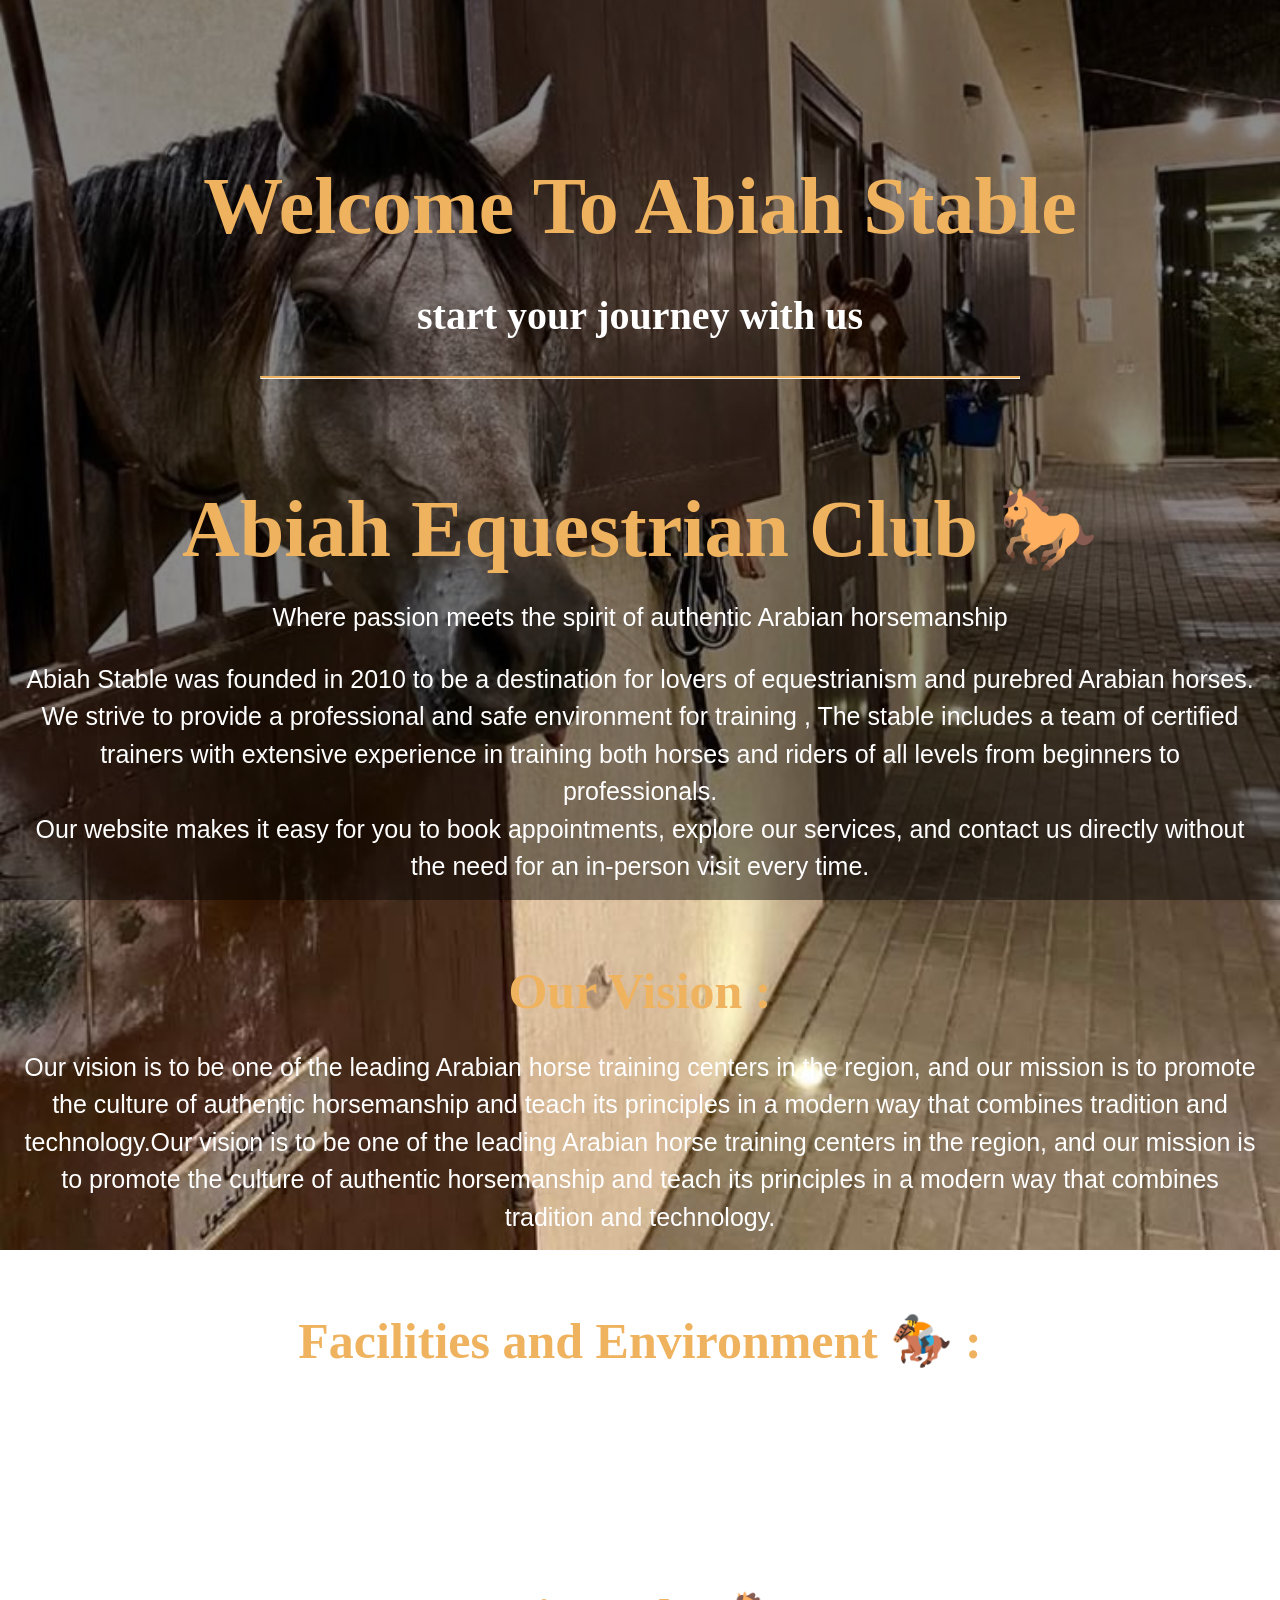
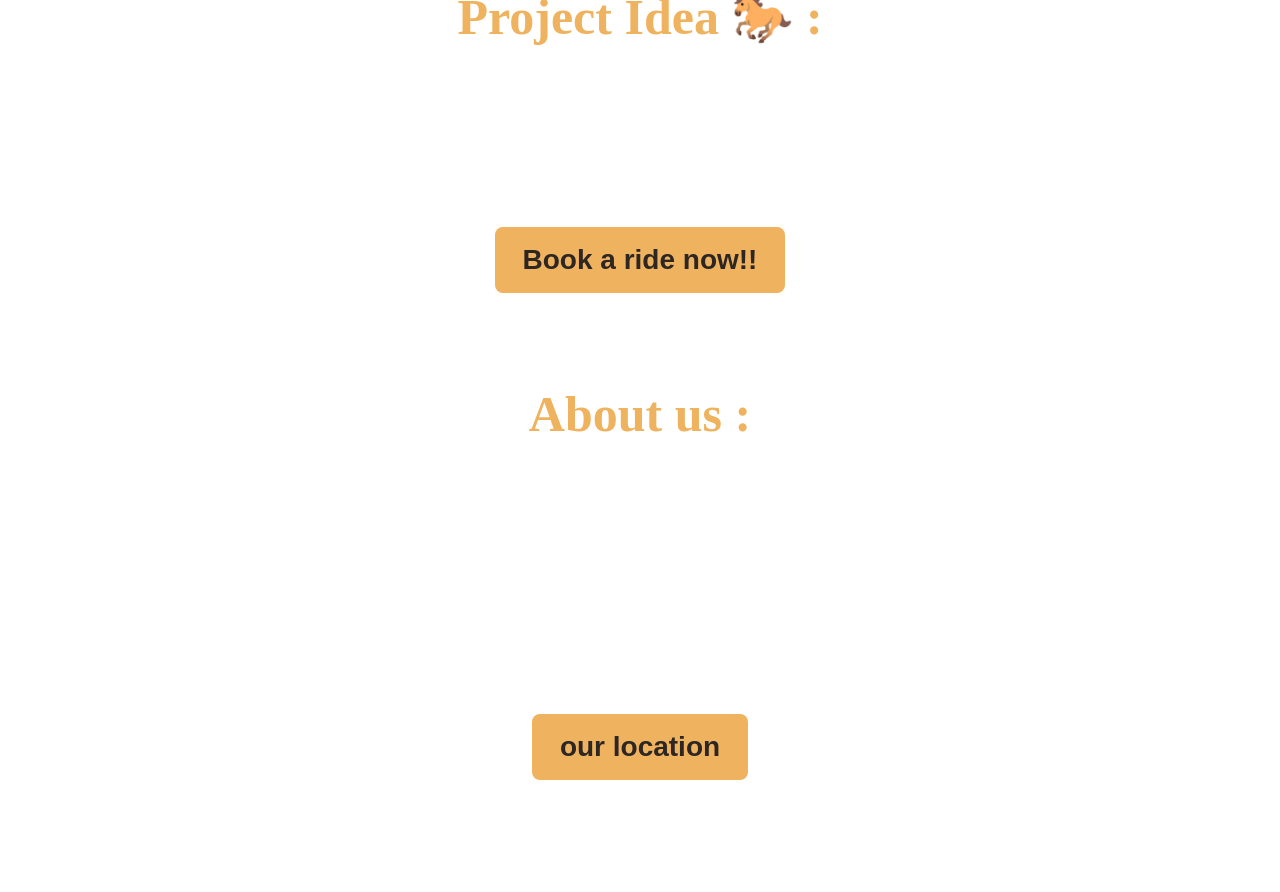
<file: index.html>
<!doctype html>
<html lang="ar" dir="ltr">
<head>
  <meta charset="UTF-8">
  <meta name="viewport" content="width=device-width, initial-scale=1.0">
  <title>AbiahStable.com</title>
<style>
*{text-align: center;}
body {
  font-family: "Open Sans", sans-serif;
  line-height: 1.5; /*  المسافة بينن الاسطر */ 
  color:#efb35f;
  background:   linear-gradient(rgba(0,0,0,0.45), rgba(0,0,0,0.45)),  url("p1.jpg");
  background-size: cover;
  background-position: center;
  background-attachment: fixed;
  background-repeat: no-repeat;
}
h1, h2, h3 {
  font-family: "Merriweather", serif;
  color: #ffffff;
  margin: 20px 0 10px;
  font-size: 40px;
}
p {
  max-width: 1500px;
  margin: auto;
  padding: 0 15px;
  color: #ffffff;
  font-size: 25px;
}
hr {
  width: 60%;
  margin: 30px auto;
  border-top: 2px solid #efb35f;
}
h1{
  font-size: 80px;
  margin-top: 90px;
  text-transform: capitalize;
  color :#efb35f ;
}
h2 {
  font-size: 50px;
  color: #efb35f;
  margin-bottom: 20px;
}
a {
  color: #ffffff;
  font-weight: bold;
  text-decoration: none;
}
ul {
  list-style: none;
  padding: 0;
  color: #ffffff;
}
ul li {
  margin: 10px 0;
  font-size: 28px ;
}
ul li a {
  background: #efb35f;
  color: #2d2623;
  padding: 12px 28px;
  border-radius: 8px;
  display: inline-block;
  text-decoration: none;
  font-weight: 700; 
}
ul li a:hover {
  transform: scale(1.04);
  transition: 0.2s;
}
  </style>
</head>
<body>
  <BR><BR>
 <h1>Welcome to Abiah Stable </h1>
  <h3>start your journey with us </h3>
  <hr>
  <h1>Abiah Equestrian Club 🐎</h1>
  <p>Where passion meets the spirit of authentic Arabian horsemanship</p>
<br>
<p>
 Abiah Stable was founded in 2010 to be a destination for lovers of equestrianism and purebred Arabian horses.
 We strive to provide a professional and safe environment for training , The stable includes a team of certified trainers with extensive 
 experience in training both horses and riders of all levels from beginners to professionals.
</p>
<p>
  Our website makes it easy for you to book appointments, explore our services, and contact us directly without the need for an in-person visit every time.
</p>
    
<br><br>
<h2> Our Vision : </h2>
<p>
Our vision is to be one of the leading Arabian horse training centers in the region, and our mission is to promote the culture of authentic horsemanship 
and teach its principles in a modern way that combines tradition and technology.Our vision is to be one of the leading Arabian horse training centers in the 
region, and our mission is to promote the culture of authentic horsemanship and teach its principles in a modern way that combines tradition and technology.
</p>
<br><br>
<h2>  Facilities and Environment 🏇 : </h2>
<p>
 The stable includes training arenas equipped with the latest tools and air-conditioned, comfortable stalls for the horses.
 We also provide outdoor training areas and green spaces that allow riders and horses to train freely and safely
</p>

<br><br>
<h2>  Project Idea 🐎 :  </h2>
<p>
   This project aims to automate the booking system in the stable. Through this system, visitors can easily schedule training sessions, view available time slots,
    and receive booking confirmation notifications. This step helps reduce errors and improves time management for both trainers and clients.
</p>

<br>
<ul>
  <li><a href="Page2.html" target = "_blank"> Book a ride now!! </a></li>
</ul>
<br><br>
<h2>  About us : </h2>
<ul>
<li> Whatsapp : +9666501288903 </li>
<li> Snapchat : Abiah.stable</li>
<li> Instagram : Abiah </li>
<li> Gmail : Abiah22@gmail.com</li>
<br>
<li><a href="https://www.google.com/maps" target="_blank" > our location </a></li>

<br><br>
<p> © 2025 All rights reserved to Abiah Stable </p>

<script>
  window.alert(" Are yue ready to begin with us ? ");
  console.log("Abiah Stable");
</script>
</body>
</html>
</file>
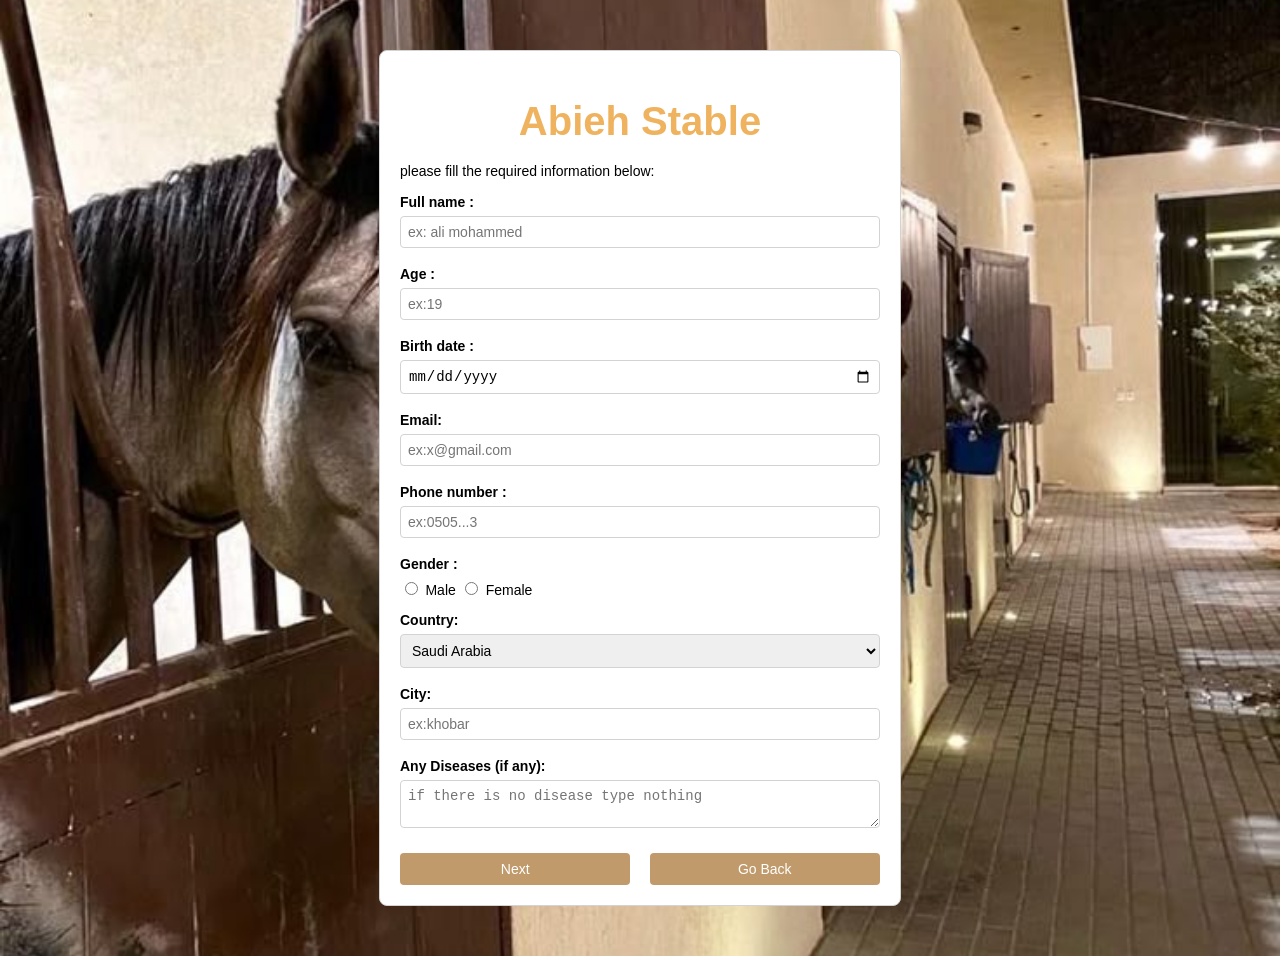
<file: Page2.html>
<!DOCTYPE html>
<html>
<head>
<meta charset="UTF-8">
<title>Abieh Stable</title>
<style>
body {
  font-family:"Open Sans", sans-serif ;
  background: url('p1.jpg') center/cover no-repeat;
  margin: 0;
  padding: 0;
  line-height: 1.5; /*  المسافة بينن الاسطر */ 

}

.form-box {
  width: 480px;
  margin: 50px auto;
  color:#efb35f;
  background-color: #ffffff  ; 
  padding: 20px;
  border-radius: 8px;
  border: 1px solid lightgray;
}

h2 {
  text-align: center;
  font-family:"Open Sans", sans-serif;
  color:#efb35f;
  margin: 20px 0 10px;
  font-size: 40px;
}

.note-text {
  font-size: 14px;
  color: black;
  margin-bottom: 10px;
}

label {
  font-size: 14px;
  color: black;
  display: block;
  margin-top: 8px;
  margin-bottom: 3px;
  font-weight: bold;
}

input[type=text],input[type=number],input[type=date],input[type=email],textarea,select {
  width: 100%;
  padding: 7px;
  border: 1px solid lightgray;
  border-radius: 4px;
  font-size: 14px;
  box-sizing: border-box;
  margin-bottom: 8px;
}
input[type=submit]   {
  background: #c19a6b;
  color: white;
  margin-top: 10px;
  border-radius: 4px;
  font-size: 14px;
  padding: 8px;
  width: 48%;
  border: none;

}
input[type=reset]   {
  background: #c19a6b;
  color: white;
  margin-top: 10px;
  border-radius: 4px;
  font-size: 14px;
  padding: 8px;
  width: 48%;
  border: none;

}
.buttons{
  display: flex;
  justify-self: space-between;
  gap:4%;
}
input[type=submit]:hover {
  background:brown ;
}
input[type=reset]:hover {
  background:brown ;
}


</style>

</head>

<body>

<div class="form-box">
  <form method="post" action="action_page.php" >
    <h2>Abieh Stable</h2>

    <div class="note-text">please fill the required information below:</div>

    <label>Full name :</label>
    <input type="text" id="fullname" name="fullname" placeholder="ex: ali mohammed" required>

    <label>Age :</label>
    <input type="number" id="age" name="age" placeholder="ex:19" required>

    <label>Birth date :</label>
    <input type="date" name="birth" required>

    <label>Email:</label>
    <input type="email" name="email" placeholder="ex:x@gmail.com" required>

    <label>Phone number :</label>
    <input type="text" name="phone" placeholder="ex:0505...3" required>

    <label>Gender :</label>
    <div class="gender-row">
      <input type="radio" id="male" name="gender" value="Male" required>
      <label for="male" style="display:inline;font-weight:normal;">Male</label>

      <input type="radio" id="female" name="gender" value="Female">
      <label for="female" style="display:inline;font-weight:normal;">Female</label>
    </div>

    <label>Country:</label>
    <select name="country" required>
      <option value="Saudi Arabia">Saudi Arabia</option>
      <option value="Kuwait">Kuwait</option>
      <option value="Bahrain">Bahrain</option>
      <option value="Qatar">Qatar</option>
      <option value="Oman">Oman</option>
      <option value="United Arab Emirates">United Arab Emirates</option>
    </select>

    <label>City:</label>
    <input type="text" name="city" placeholder="ex:khobar" required>

    <label>Any Diseases (if any):</label>
    <textarea name="disease" placeholder="if there is no disease type nothing"></textarea>
<div class="buttons">


    <input type="submit" name="save" value="Next">
    <input type="reset" name ="delete" value="Go Back" >

</div>
  </form>

 

</body>
</html>
</file>
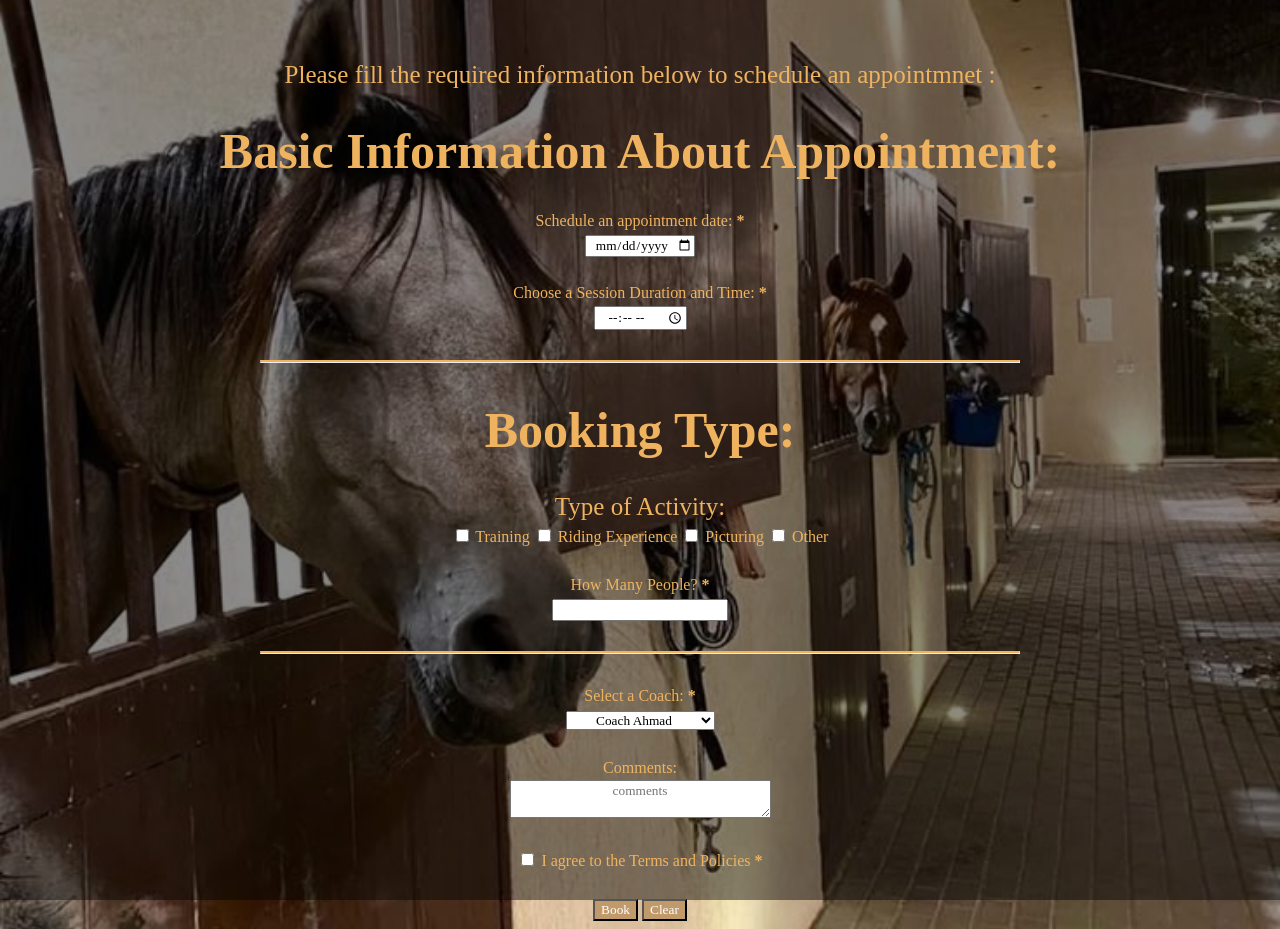
<file: Page3.html>
<!DOCTYPE html>
<html>
  <head>
    <title>Abiah Stable</title>
    <style>
 *{text-align: center;
  font-family: "Merriweather", serif;


}

body {
  font-family: "Open Sans", sans-serif;
  line-height: 1.5;  
  color:#efb35f;
  background:   linear-gradient(rgba(0,0,0,0.45), rgba(0,0,0,0.45)),  url("p1.jpg");
  background-size: cover;
  background-position: center;
  background-attachment: fixed;
  background-repeat: no-repeat;

}
h1,h2,h3{
font-family: "Merriweather" , serif;
color: #ffffff;
margin: 20px 10px;
font-size: 40px;
}

p {
  font-family: "Merriweather";
  max-width: 1500px;
  margin: auto;
  padding: 0 15px;
  color :#efb35f ;
  font-size: 25px;
}

hr {
  width: 60%;
  margin: 30px auto;
  border-top: 2px solid #efb35f;
}

h2 {
  font-size: 50px;
  color :#efb35f ;
  margin-bottom: 20px;
}

ul {
  list-style: none;
  padding: 0;
  color: #ffffff;
}

label.required::after{
content: " *";
color: #efb35f;
font-weight: bold;
}

.buttonColor{
            background-color: #c19a6b;
            color: white;
        }
    </style>
    <meta charset="UTF-8">
  </head>
  <body>
    <br><br>
    <p>Please fill the required information below to schedule an appointmnet : </p>
    <form action="action_page.php" method="post">

      <h2>Basic Information About Appointment:</h2>
      <label for="date" class="required">Schedule an appointment date:</label><br>
      <input type="date" id="date" name="AppointmentDay" required>
      <br><br>
      <label for="duration"  class="required" >Choose a Session Duration and Time:</label> <br>
      <input type="time" id="duration" name="duration" required> 
      <br><hr>

      <h2>Booking Type:</h2>
      <p>Type of Activity:</p>
      <input type="checkbox" id="train" name="activity[]" value="Training">
      <label for="train">Training</label>
      <input type="checkbox" id="riding" name="activity[]" value="RidingExperience">
      <label for="riding">Riding Experience</label>
      <input type="checkbox" id="pic" name="activity[]" value="Picturing">
      <label for="pic">Picturing</label>
      <input type="checkbox" id="other" name="activity[]" value="Other">
      <label for="other">Other</label>
      <br><br>
      <label for="NumOfPer" class="required">How Many People?</label><br>
      <input type="number" id="NumOfPer" name="NumberOfPersons" min="1" required>
      <br><hr>

      <label for= "coach" class="required">Select a Coach:</label><br>
   <select id="coach" name="Coach" required>
   <option value="Ahmad">Coach Ahmad </option>
   <option value="Reem">Coach Reem  Al-Bahr</option>
   <option value="Khaled">Coach Khaled Al-Najm</option>>
   </select>
      <br><br>

      <label for="notes">Comments:</label><br>
      <textarea id="notes" name="comments" rows="2" cols="30" placeholder="comments"></textarea>
      <br><br>

      <input type="checkbox" id="termsAndPolicies" name="Terms" required>
      <label for="termsAndPolicies" class="required">I agree to the Terms and Policies</label>
      <br><br>
     
      <input class = buttonColor type="submit" value="Book" >
      <input class = buttonColor type="reset" value="Clear">

    </form>
  </body>
</html>
</file>
